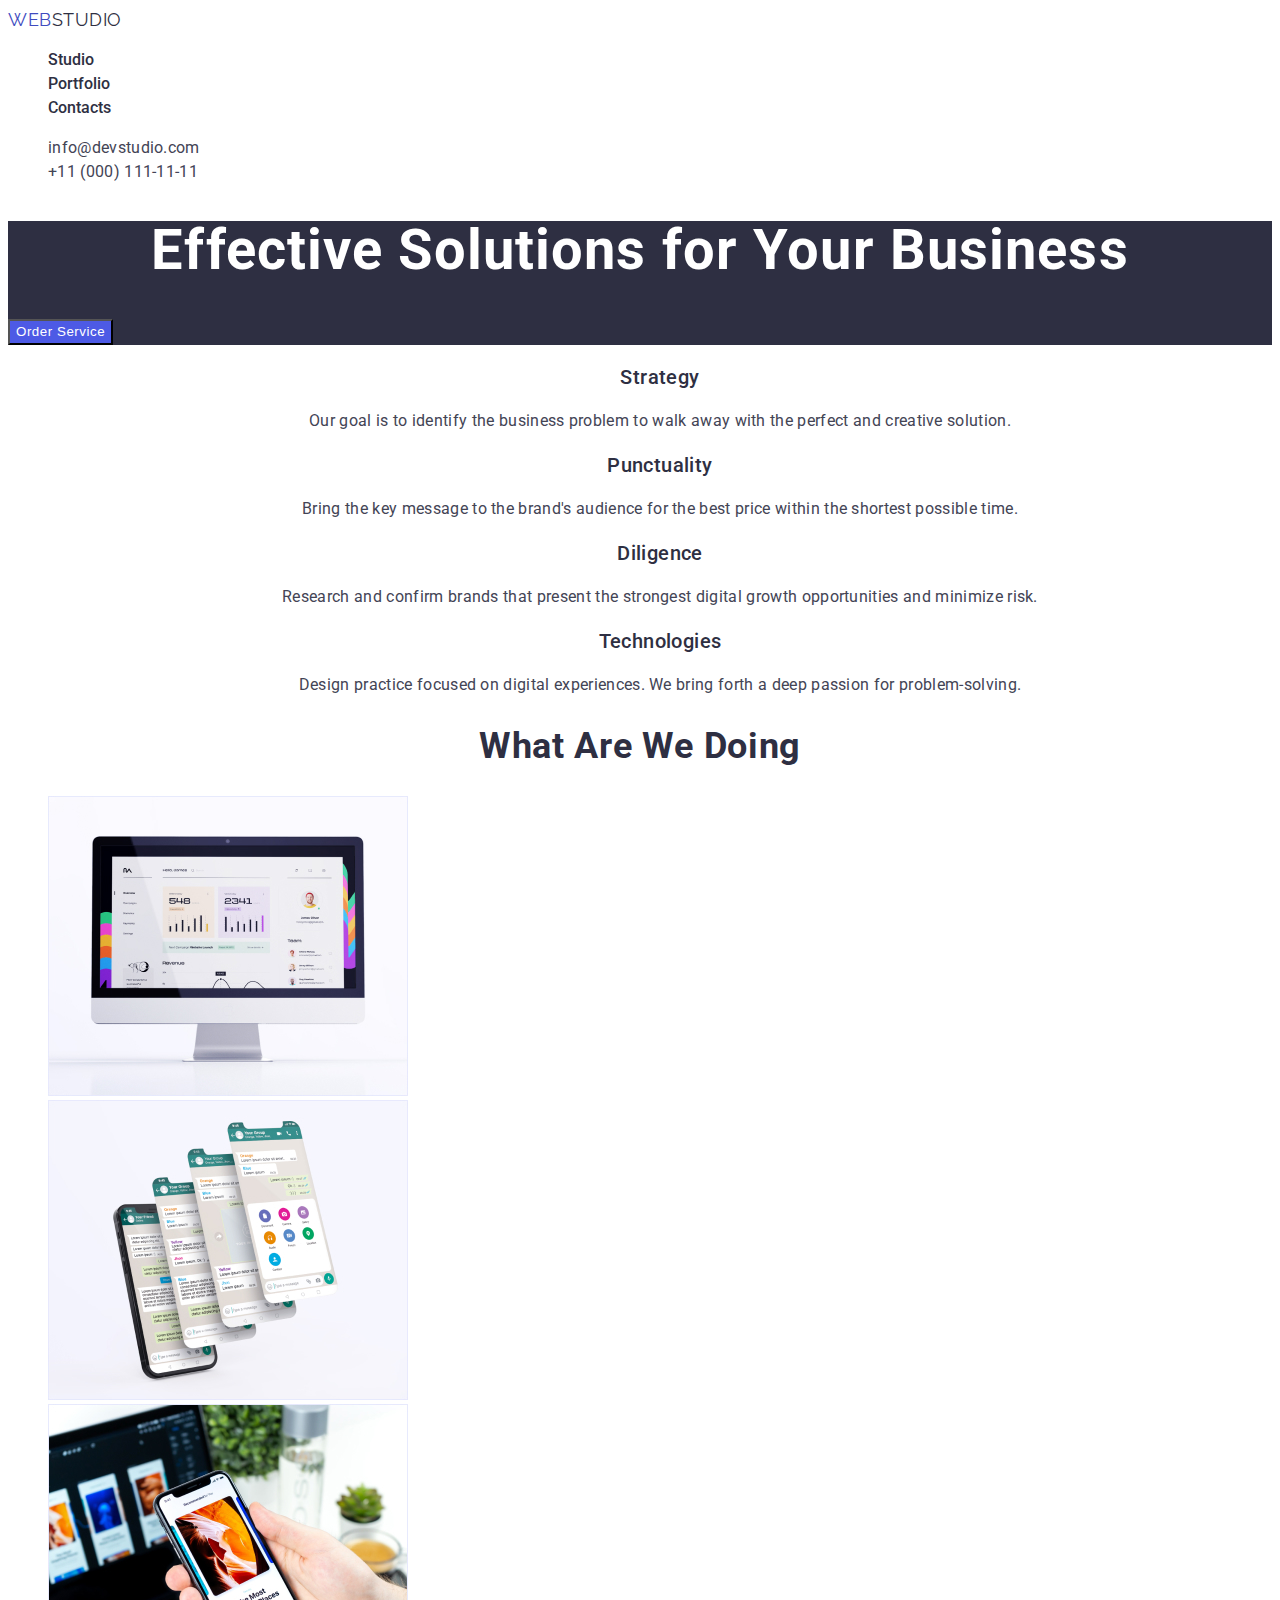
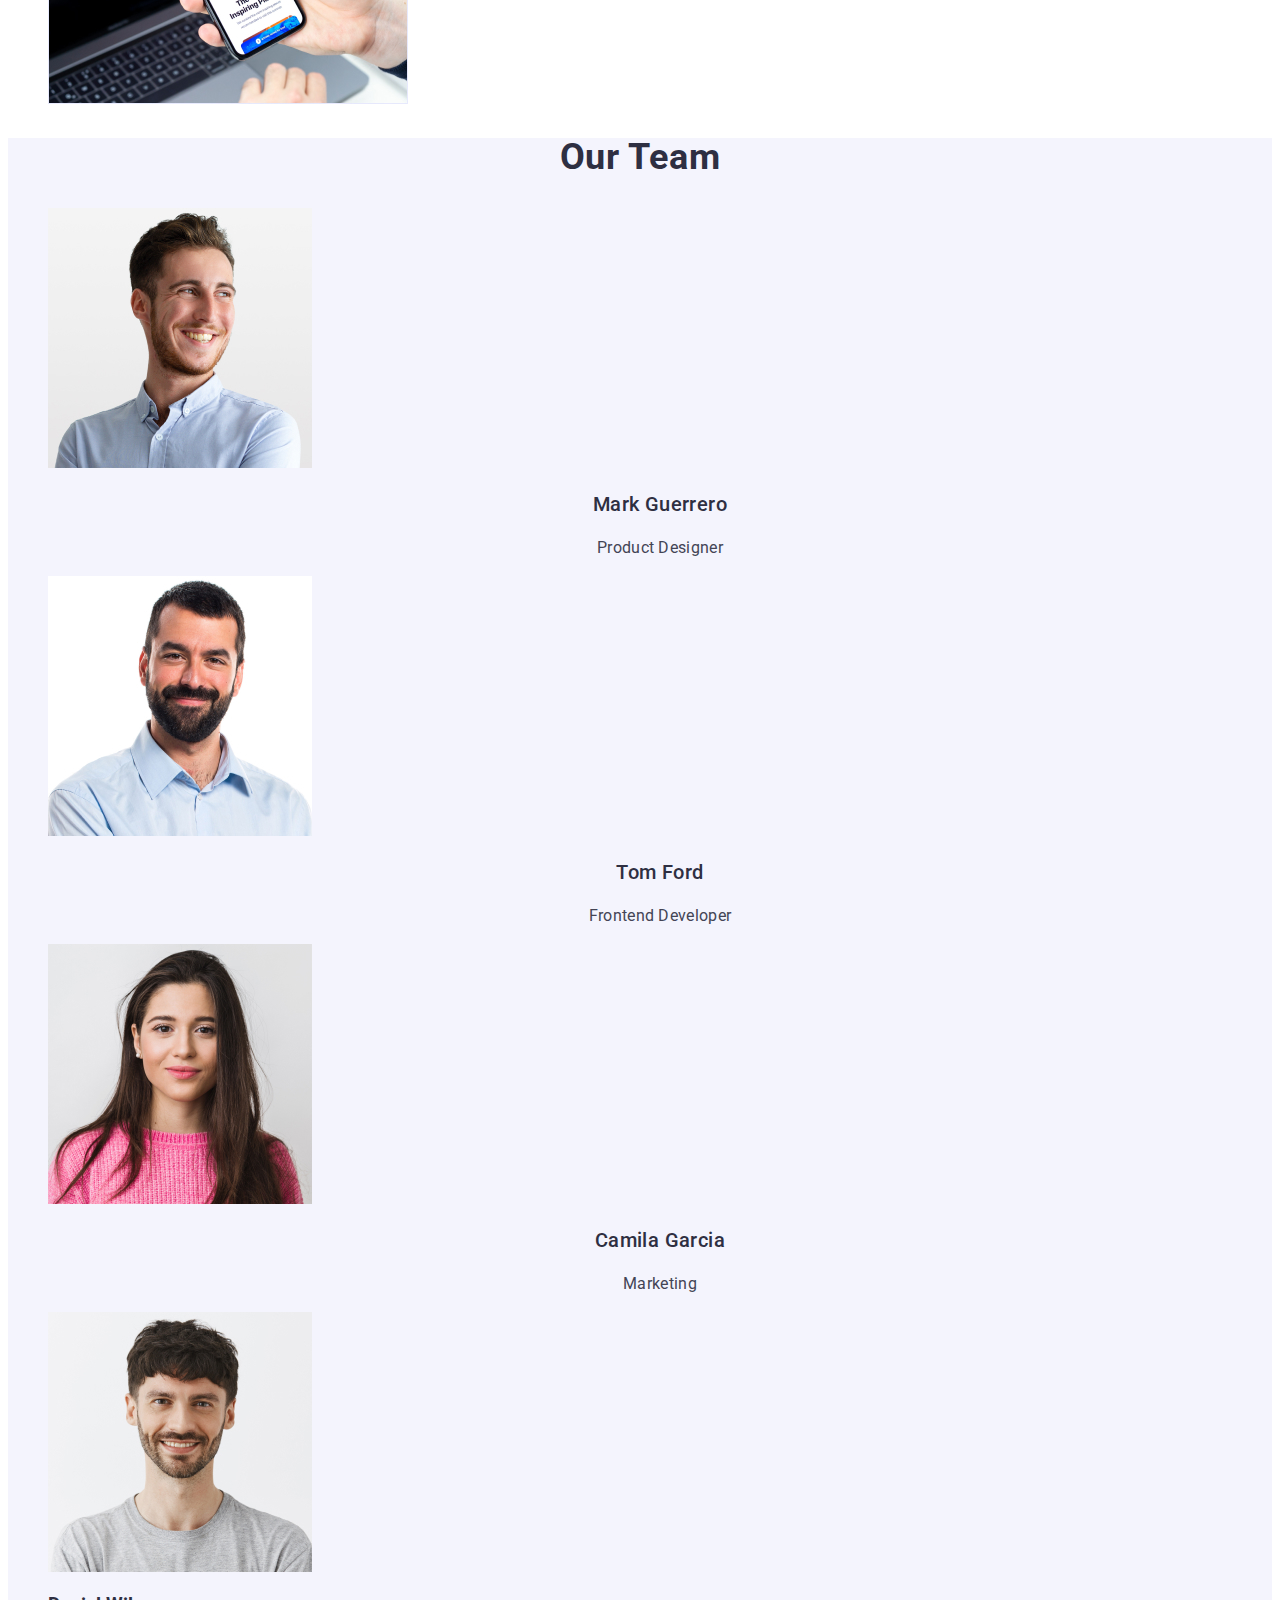
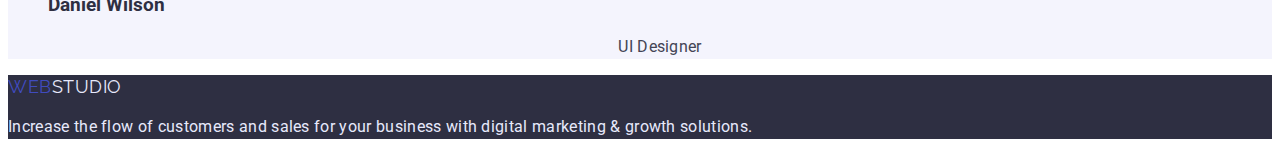
<file: index.html>
<!DOCTYPE html>
<html lang="en">
  <head>
    <meta charset="UTF-8" />
    <meta http-equiv="X-UA-Compatible" content="IE=edge" />
    <meta name="viewport" content="width=device-width, initial-scale=1.0" />
    <title>goit-markup-hw-01</title>
    <link rel="preconnect" href="https://fonts.googleapis.com"><link rel="preconnect" href="https://fonts.gstatic.com" crossorigin><link href="https://fonts.googleapis.com/css2?family=Raleway:wght@800&family=Roboto:wght@400;500;700&display=swap" rel="stylesheet">
    <link rel="stylesheet" href="./css/styles.css">
  </head>
  <body class="body">
    <!--MainPage navigation List-->
    <header>
      <nav>
        <a href="./index.html" class="logo">
          <span class="color-logo">Web</span>Studio
        </a>
        <ul>
          <!--Header Navigation-->
          <li class="header-link-item">
            <a href="./index.html" class="link-nav">
              Studio
            </a>
          </li>
          <li class="header-link-item">
            <a href="./portfolio.html" class="link-nav">
              Portfolio
            </a>
          </li>
          <li class="header-link-item">
            <a href="./index.html" class="link-nav">
              Contacts
            </a>
          </li>
        </ul>
      </nav>

      <address>
        <!--Footer Contact List-->
        <ul>
          <li>
            <a href="mailto:info@devstudio.com" class="contatc-link">
              info@devstudio.com
            </a>
          </li>
          <li>
            <a href="tel:+110001111111" class="contatc-link">
              +11 (000) 111-11-11
            </a>
          </li>
        </ul>
      </address>
    </header>
    <!--colorBox + button-->
    <main>
      <!-- Section1 -->
      <section class="banner">
        <h1 class="banner-title">Effective Solutions for Your Business</h1>
        <button type="button" class="mainpage-button">Order Service</button>
      </section>
        <!--Bloc of Benefits--> 
        <!-- Section2 -->
      <section>
        <!-- <h2>Title</h2> -->
        <ul class="benefits-list">
          <!--first-->
          <li class="benefits-point">
            <h3 class="section-subtitle">Strategy</h3>
            <p class="section-text">
              Our goal is to identify the business problem to walk away with the
              perfect and creative solution.
            </p>
          </li>
          <!--Second-->
          <li class="benefits-point">
            <h3 class="section-subtitle">Punctuality</h3>
            <p class="section-text">
              Bring the key message to the brand's audience for the best price
              within the shortest possible time.
            </p>
          </li>
          <!--Third-->
          <li class="benefits-point">
            <h3 class="section-subtitle">Diligence</h3>
            <p class="section-text">
              Research and confirm brands that present the strongest digital
              growth opportunities and minimize risk.
            </p>
          </li>
          <!--fourth-->
          <li class="benefits-point">
            <h3 class="section-subtitle">Technologies</h3>
            <p class="section-text">
              Design practice focused on digital experiences. We bring forth a
              deep passion for problem-solving.
            </p>
          </li>
        </ul>
      </section>
          <!--What are we doing-->
      <section>
        <h2 class="section-title">What are we doing</h2>
        <!-- section3 -->
        <ul>
          <!--FirstTypeOfWork-->
          <li>
            <img src="./images/computer.jpg" alt="notebook" width="360"/>
          </li>
          <!--SecondTypeOfWork-->
          <li>
            <img src="./images/socialnetwork.jpg" alt="socialmedia" width="360"/>
          </li>
            <!--ThirdTypeOfWork-->
          <li>
            <img src="./images/mobilephone.jpg" alt="mobilephone" width="360"/>
          </li>
        </ul>
      </section>
        <!--Our Team-->
      <section class="team">
          <!-- Section4 -->
          <h2 class="section-title">Our Team</h2>
          <!--TeamOrder-->
          <ul>
          <!--Teammate1-->
          <li>
            <img src="./images/tomfordteam.jpg" alt="teammate" width="264"/>
            <h3 class="section-subtitle">Mark Guerrero</h3>
            <p class="section-text">Product Designer</p>
          </li>
          <!--Teammate2-->
          <li>
              <img src="./images/marcguerreroteam.jpg" alt="teammate" width="264"/>
              <h3 class="section-subtitle">Tom Ford</h3>
              <p class="section-text">Frontend Developer</p>
          </li>
          <!--Teammate3-->
          <li>
              <img src="./images/camilagarciateam.jpg" alt="teammate" width="264"/>
              <h3 class="section-subtitle">Camila Garcia</h3>
              <p class="section-text">Marketing</p>
          </li>
          <!--Teammate4-->
          <li>
              <img src="./images/danielwilsonteam.jpg" alt="teammate" width="264"/>
              <h3>Daniel Wilson</h3>
              <p class="section-text">UI Designer</p>
          </li>
        </ul>
      </section>
    </main>
    <!--Footer-->
    <footer class="footer">
        <a href="./index.html" class="logo">
          <span class="color-logo">Web</span>Studio
        </a>
      <p class="footer-text">
        Increase the flow of customers and sales for your business with digital
         marketing & growth solutions.
      </p>
    </footer>
  </body>
</html>
</file>
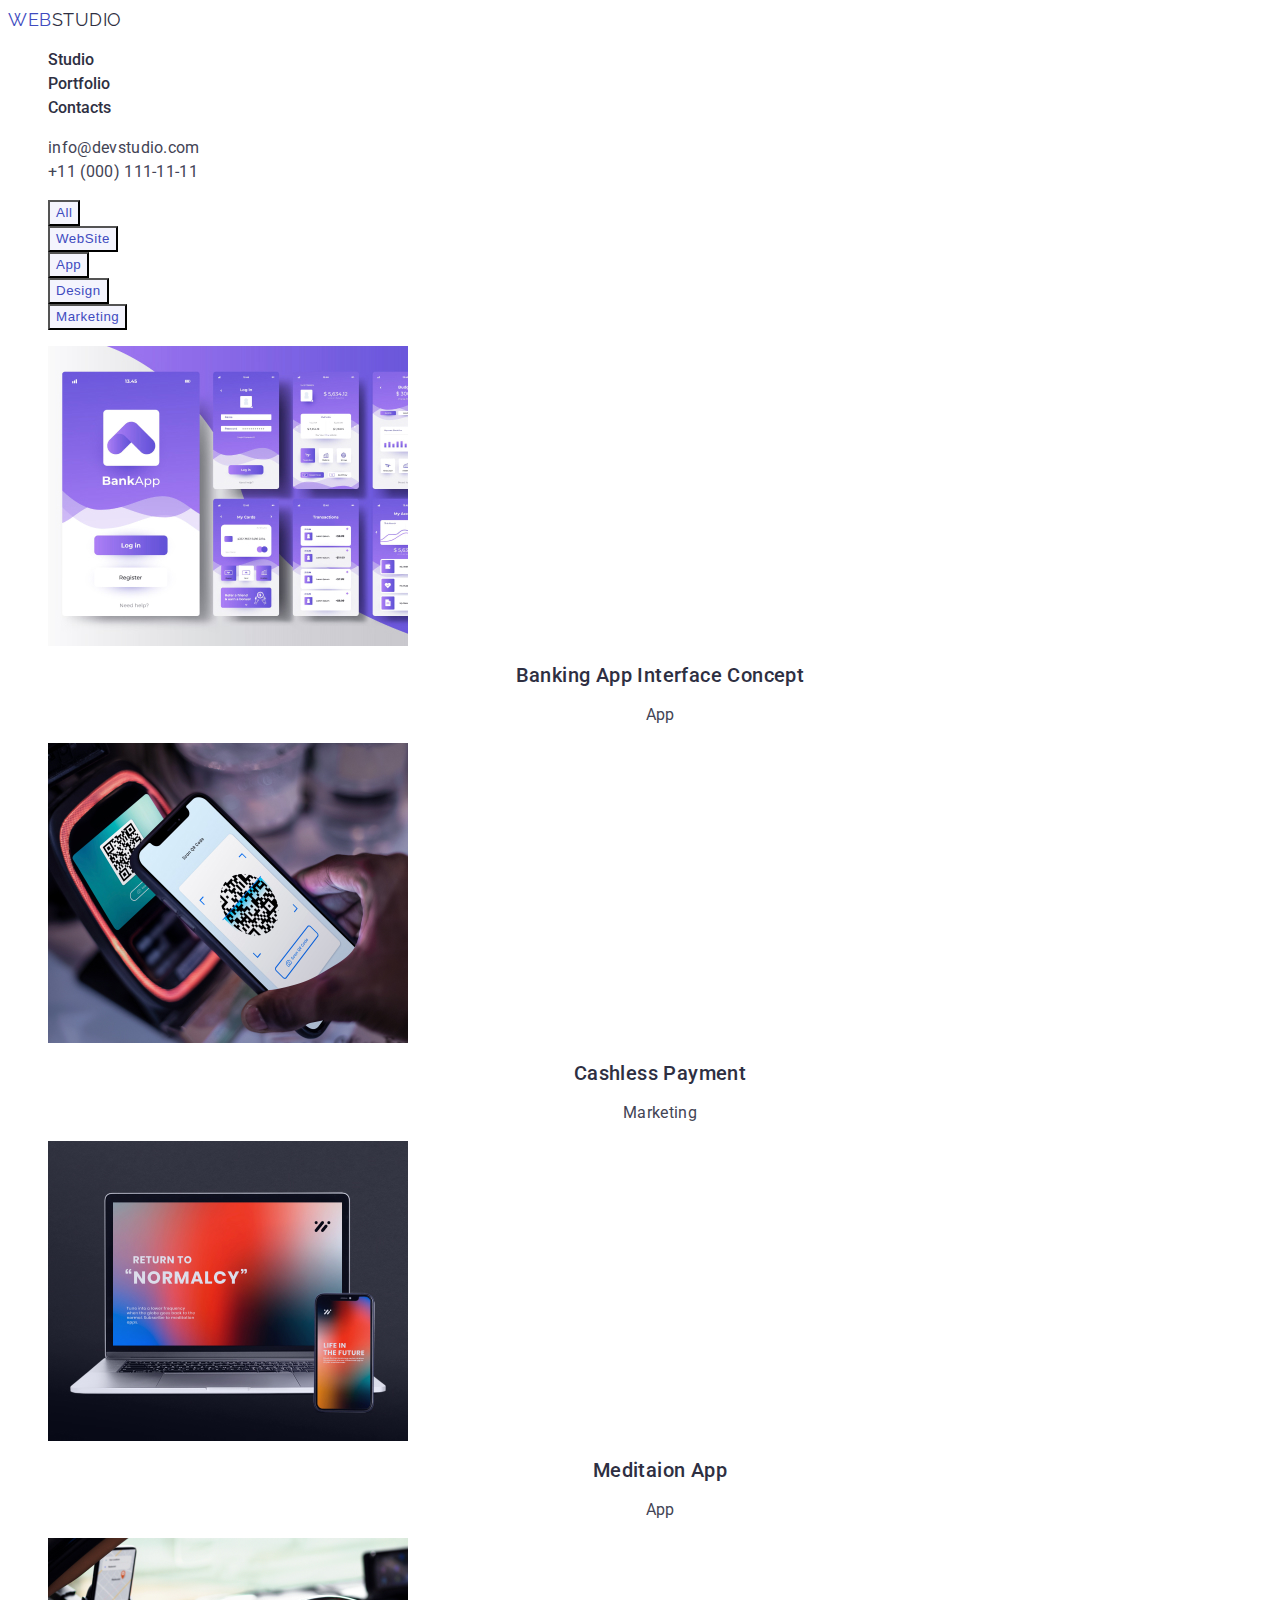
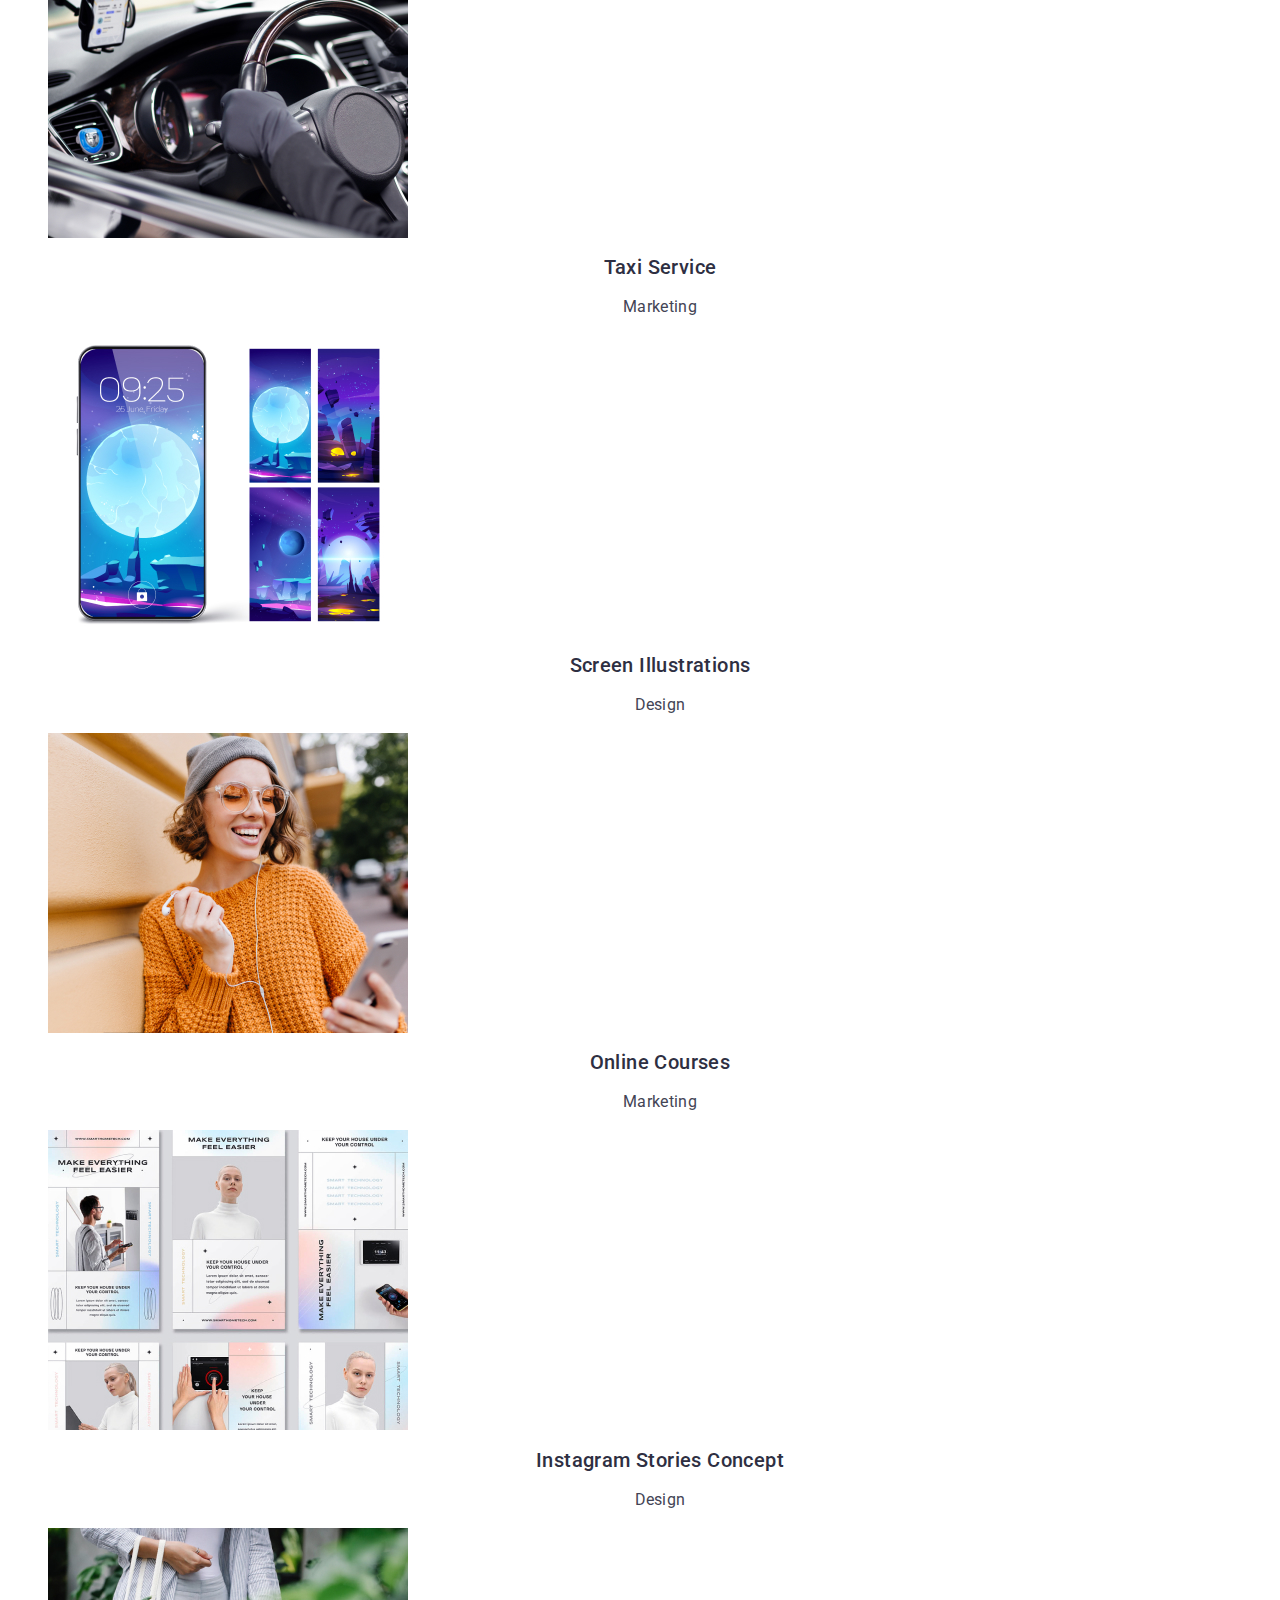
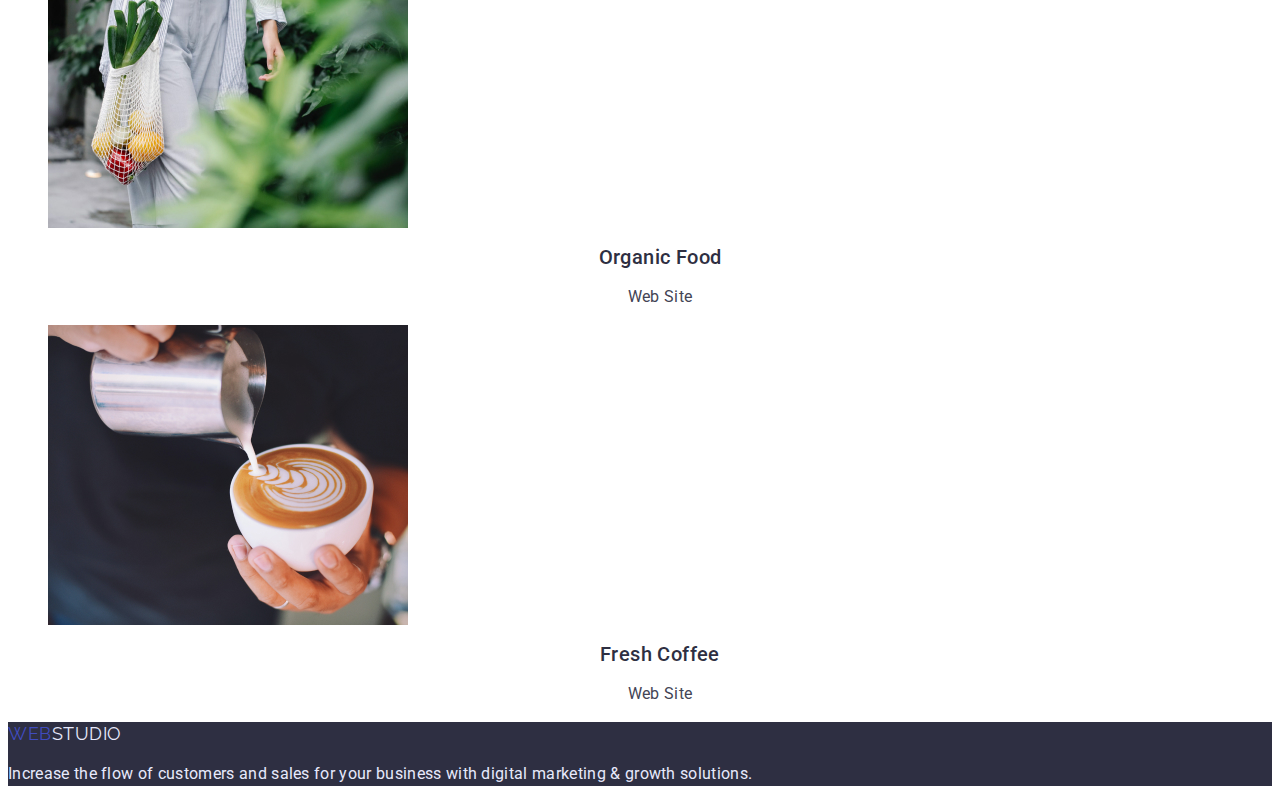
<file: portfolio.html>
<!DOCTYPE html>
<html lang="en">
  <head>
    <meta charset="UTF-8">
    <meta http-equiv="X-UA-Compatible" content="IE=edge">
    <meta name="viewport" content="width=device-width, initial-scale=1.0">
    <title>Portfolio</title>
    <link rel="preconnect" href="https://fonts.googleapis.com"><link rel="preconnect"
    href="https://fonts.gstatic.com" crossorigin><link
    href="https://fonts.googleapis.com/css2?family=Raleway:wght@800&family=Roboto:wght@400;500;700&display=swap"
    rel="stylesheet">
    <link rel="stylesheet" href=".//css/styles.css">
  </head>
<body>
    <!--header-->
    <Header>
        <nav>
            <a href="./index.html" class="logo">
              <span class="color-logo">Web</span>Studio
            </a>
            <ul>
              <!--FooterNavigation-->
              <li class="header-link-item">
                <a href="./index.html" class="link-nav">
                  Studio
                </a>
              </li>
              <li class="header-link-item">
                <a href="./portfolio.html" class="link-nav">
                  Portfolio
                </a>
              </li>
              <li class="header-link-item">
                <a href="./portfolio.html" class="link-nav">
                  Contacts
                </a>
              </li>
            </ul>
          </nav>
    
          <address>
            <!--Footer Contact List-->
            <ul>
              <li>
                <a href="mailto:info@devstudio.com" class="contatc-link">
                  info@devstudio.com
                </a>
              </li>
              <li>
                <a href="tel:+110001111111" class="contatc-link">
                  +11 (000) 111-11-11
                </a>
              </li>
            </ul>
          </address>
    </Header>
    <main>
      <section>
          <!-- list of nav.buttoms -->
          <!-- <h1> Selection button's -->
          <ul>
            <li>
              <button type="button" class="selection-button">All</button>
            </li>
            <li>
              <button type="button" class="selection-button">WebSite</button>
            </li>
            <li>
              <button type="button" class="selection-button">App</button>
            </li>
            <li>
              <button type="button" class="selection-button">Design</button>
            </li>
            <li>
              <button type="button" class="selection-button">Marketing</button>
            </li>
          </ul>
          <!-- portfolio List -->
          <ul>
            <li>
              <a href="./portfolio.html">
                <img src=".//images/images_portfolio/Banking App Interface Concept.jpg" alt="Banking App Interface Concept" width="360"
                height="300">
                <h1 class="section-subtitle">Banking App Interface Concept</h1>
                <p class="section-text">App</p>
              </a>
            </li>
            <li>
              <a href="./portfolio.html">
                <img src=".//images/images_portfolio/Cashless Payment.jpg" alt="Cashless Payment" width="360"
                height="300">
                <h1 class="section-subtitle">Cashless Payment</h1>
                <p class="section-text">Marketing</p>
              </a>
            </li>
            <li>
              <a href="./portfolio.html">
                <img src=".//images/images_portfolio/Meditaion App.jpg" alt="Meditaion App" width="360"
                height="300">
                <h1 class="section-subtitle">Meditaion App</h1>
                <p class="section-text">App</p>
              </a>
            </li>
            <li>
              <a href="./portfolio.html">
                <img src=".//images/images_portfolio/Taxi Service.jpg" alt="Taxi Service" width="360"
                height="300">
                <h1 class="section-subtitle">Taxi Service</h1>
                <p class="section-text">Marketing</p>
              </a>
            </li>
            <li>
              <a href="./portfolio.html">
                <img src=".//images/images_portfolio/Screen Illustrations.jpg" alt="Screen Illustrations" width="360"
                height="300">
                <h1 class="section-subtitle">Screen Illustrations</h1>
                <p class="section-text">Design</p>
              </a>
            </li>
            <li>
              <a href="./portfolio.html">
                <img src=".//images/images_portfolio/Online Courses.jpg" alt="Online Courses" width="360"
                height="300">
                <h1 class="section-subtitle">Online Courses</h1>
                <p class="section-text">Marketing</p>
              </a>
            </li>
            <li>
              <a href="./portfolio.html">
                <img src=".//images/images_portfolio/Instagram Stories Concept.jpg" alt="Instagram Stories Concept" width="360"
                height="300">
                <h1 class="section-subtitle">Instagram Stories Concept</h1>
                <p class="section-text">Design</p>
              </a>
            </li>
            <li>
              <a href="./portfolio.html">
                <img src=".//images/images_portfolio/Organic Food.jpg" alt="Organic Food" width="360"
                height="300">
                <h1 class="section-subtitle">Organic Food</h1>
                <p class="section-text">Web Site</p>
              </a>
            </li>
            <li>
              <a href="./portfolio.html">
                <img src=".//images/images_portfolio/Fresh Coffee.jpg" alt="Fresh Coffee" width="360"
                height="300">
                <h1 class="section-subtitle">Fresh Coffee</h1>
                <p class="section-text">Web Site</p>
              </a>
            </li>
          </ul>
        </section>
    </main>
    <footer class="footer">
        <a href="./index.html" class="logo">
          <span class="color-logo">Web</span>Studio
        </a>
      <p class="footer-text">
        Increase the flow of customers and sales for your business with digital
         marketing & growth solutions.
      </p>
    </footer>
</body>
</html>
</file>
<file: css/styles.css>
:root{
        --primary-brand: #4D5AE5;
        --active-button: #404BBF;
        --section-colour: #2E2F42;
        --success: #31D0AA;
        --text-discription: #434455;
        --subtle-text: #8E8F99;
        --accent: #E7E9FC;
        --cloud-bckground: #F4F4FD;
        --white-base: #ffffff;
    }

    body {
        font-family: 'Roboto',sans-serif;
        color: var(--section-colour);
        font-size: 16px;
        background-color: var(--white-base)
    }

    ul{
        list-style-type: none;
    }

    a{
        text-decoration: none;
        color: inherit;
    }

    .color-logo{
        color: var(--active-button);
    }


    .logo{
        color: var(--section-colour);
        font-family: 'Raleway';
        font-size: 18px;
        line-height: 1.33;
        display: flex;
        align-items: center;
        letter-spacing: 0.03em;
        text-transform: uppercase;
    }
    footer>.logo{
        color: var(--accent);
    }

    .link-nav{
        line-height: 1.5;
        letter-spacing: 0.02px;
        color: var(--section-colour);
        font-weight: 500;
    }

    .link-nav:hover,
    .link-nav:focus{
        color: var(--active-button);
    }

    .footer-text{
        line-height: 1.5;
        font-weight: 400;
        letter-spacing: 0.02em;
        color: var(--accent);
    }

    .contatc-link{
        line-height: 1.5;
        letter-spacing: 0.02em;
        font-weight: 400;
        color:var(--text-discription);
        font-style: normal;
    }

    .contatc-link:hover,
    .contatc-link:focus{
        color: var(--active-button);
    }

    .banner-title{
        font-size: 56px;
        line-height: 1.07;
        text-align: center;
        letter-spacing: 0.02em;
        color: var(--white-base);
    }

    .section-title{
        font-size: 36px;
        line-height: 1.1;
        text-align: center;
        letter-spacing: 0.02em;
        text-transform: capitalize;
    }

    .section-subtitle{
        font-size: 20px;
        line-height: 1.2;
        letter-spacing: 0.02em;
        font-weight: 500;
        text-align: center;
    }
    .section-text{
        line-height: 1.5;
        letter-spacing: 0.02em;
        color: var(--text-discription);
        text-align: center;
        letter-spacing: 0.02em;
    }

    .banner,footer{
    background-color: var(--section-colour);
    }

    .team{
        background-color: var(--cloud-bckground);
    }

    button{
        background-color: var(--primary-brand);
        color: var(--white-base);
        cursor: pointer;
        line-height: 1.5; 
        display: flex;
        align-items: center;
        text-align: center;
        letter-spacing: 0.04em;
    }

    .mainpage-button:hover,
    .mainpage-button:focus{
        background-color: var(--active-button);

    }

    .selection-button{
        background-color: var(--cloud-bckground);
        color: var(--active-button);
    }
    .selection-button:hover,
    .selection-button:focus{
        background-color: var(--active-button);
        color: var(--cloud-bckground); 
    }
</file>
